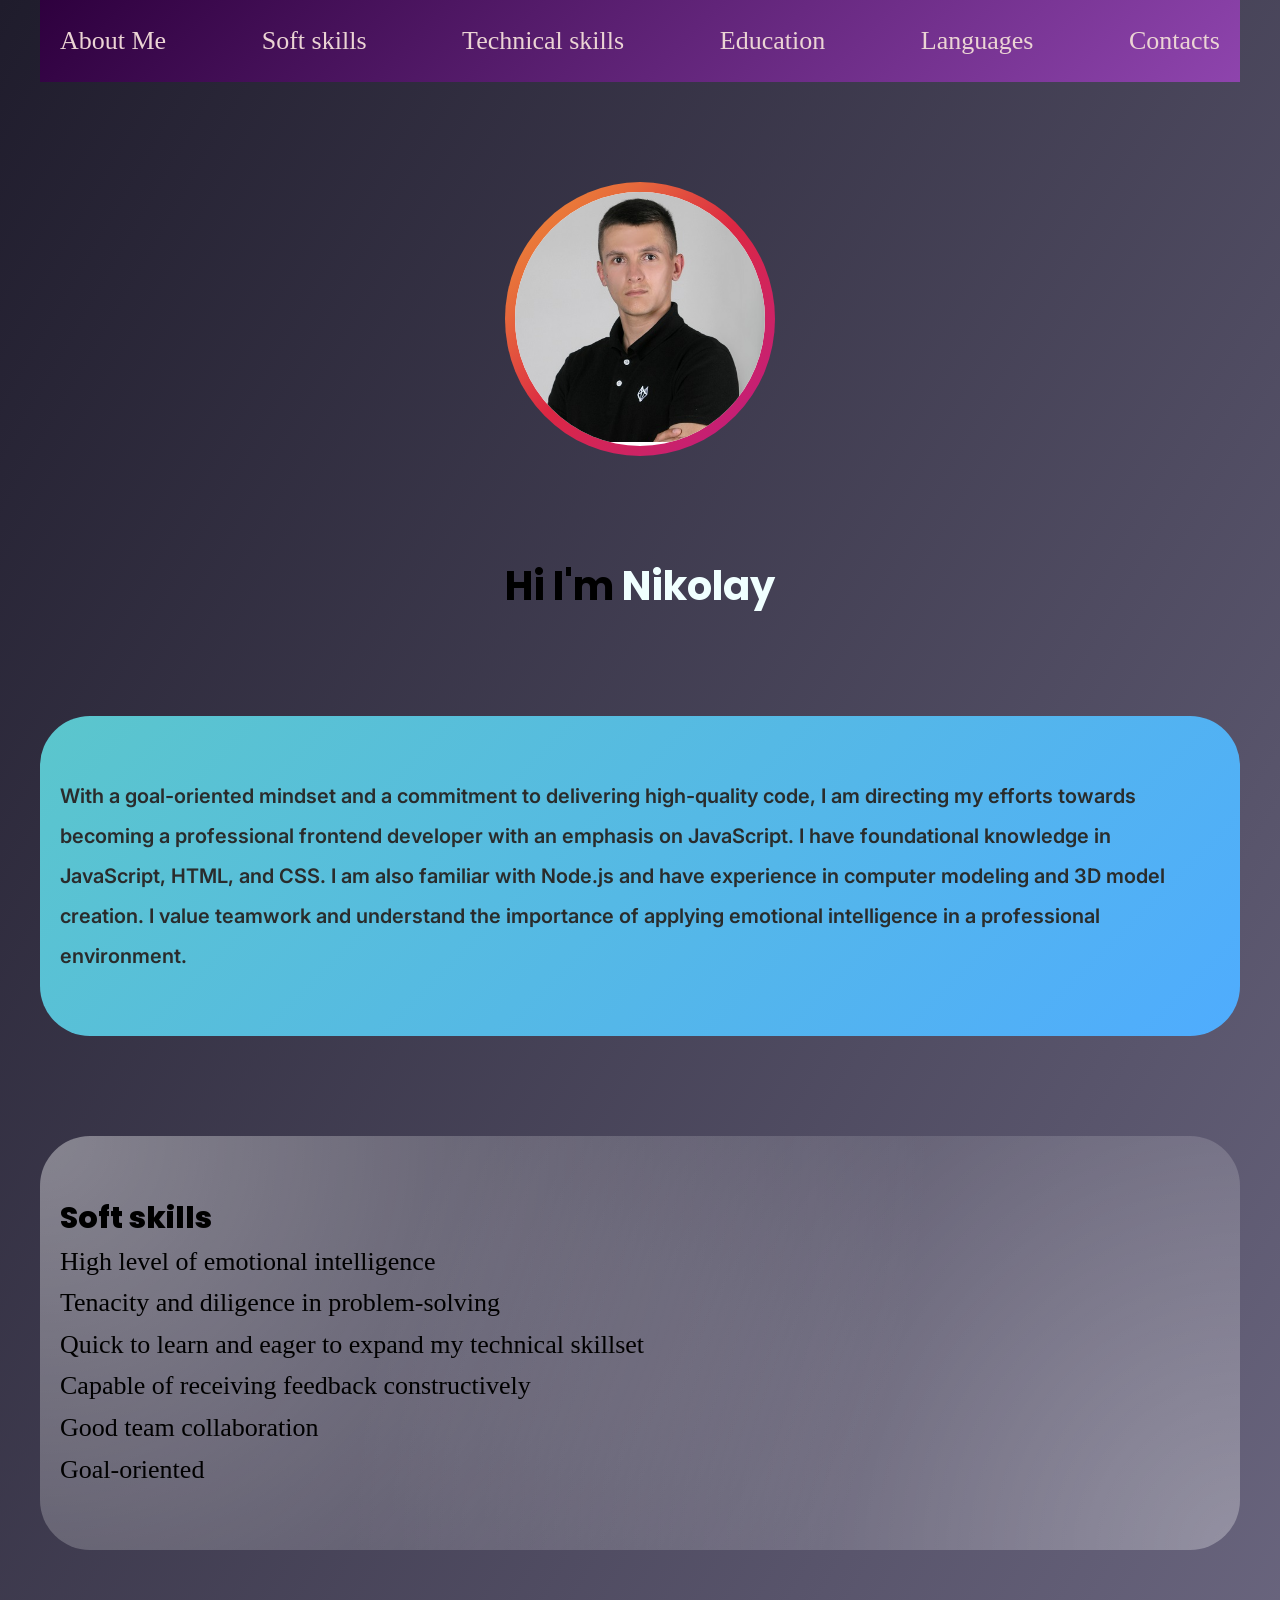
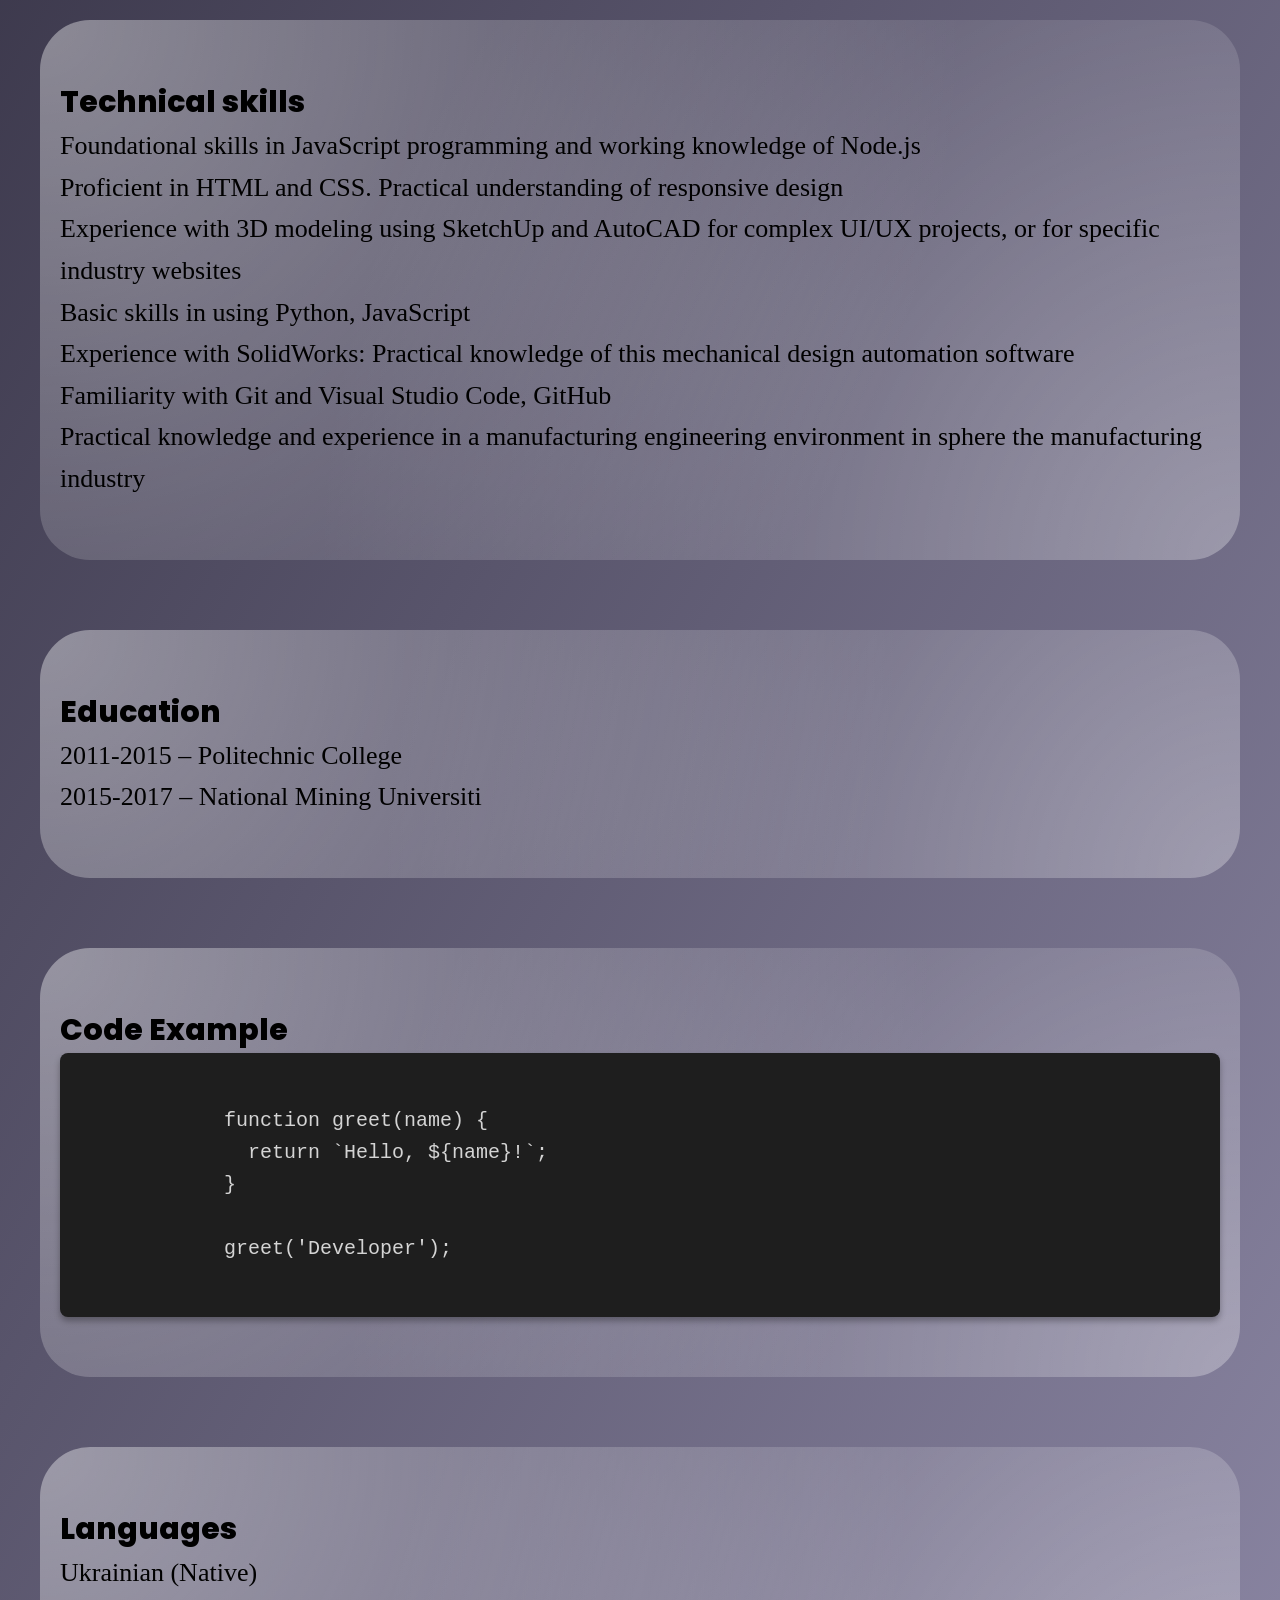
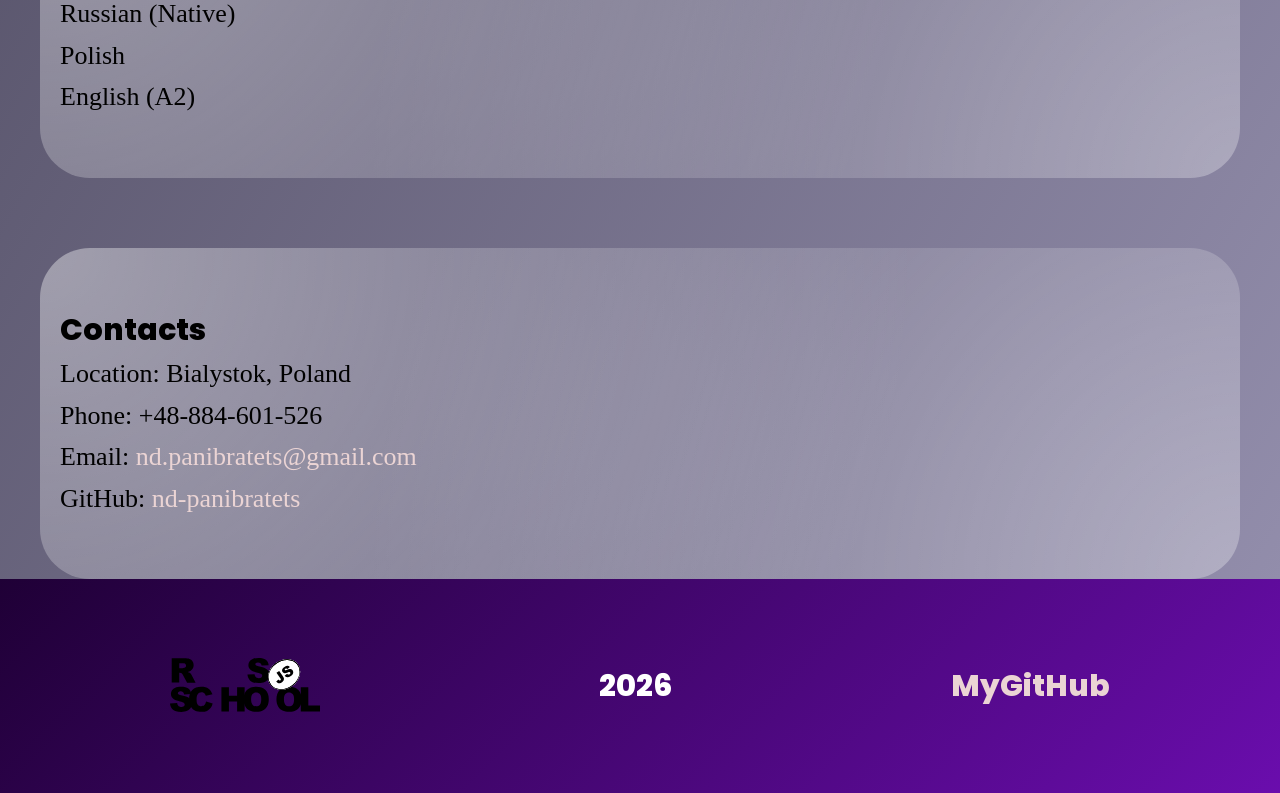
<file: index.html>
<!DOCTYPE html>
<html lang="en">

<head>
  <meta charset="UTF-8">
  <meta name="viewport" content="width=device-width, initial-scale=1.0">
  <link rel="stylesheet" href="style.css">
  <link href="https://fonts.googleapis.com/css2?family=Poppins:wght@300;400;600&display=swap" rel="stylesheet">
  <link rel="preconnect" href="https://fonts.googleapis.com">
  <link rel="preconnect" href="https://fonts.gstatic.com" crossorigin>
  <link
    href="https://fonts.googleapis.com/css2?family=Inter:ital,opsz,wght@0,14..32,100..900;1,14..32,100..900&display=swap"
    rel="stylesheet">
  <link rel="stylesheet" href="https://cdnjs.cloudflare.com/ajax/libs/font-awesome/6.4.0/css/all.min.css">
  <title>CV</title>
</head>

<body>
  <div class="wrapper">
    <header>
      <div class="container">
        <nav class="nav">
          <ul class="nav-items">
            <li>
              <a href="#About-me">About Me</a>
            </li>
            <li>
              <a href="#Soft-skills">Soft skills</a>
            </li>
            <li>
              <a href="#Technical-skills">Technical skills</a>
            </li>
            <li>
              <a href="#Education">Education</a>
            </li>
            <li>
              <a href="#Languages">Languages</a>
            </li>
            <li>
              <a href="#Contacts">Contacts</a>
            </li>
          </ul>
        </nav>
      </div>

    </header>

    <section class="container greetings">
      <h1>Hi I'm </h1>
      <div class="photo-wrapper">
        <div class="photo-border">
          <img class="object" src="P6143567.JPG" width="250" height="250" alt="my photo">
        </div>
      </div>

    </section>

    <div>
      <div class="container">
        <div class="about">
          <p id="About-me">With a goal-oriented mindset and a commitment to delivering high-quality code, I am
            directing my
            efforts
            towards becoming a professional frontend developer with an emphasis on JavaScript. I have
            foundational
            knowledge in JavaScript, HTML, and CSS. I am also familiar with Node.js and have experience in
            computer
            modeling and 3D model creation. I value teamwork and understand the importance of applying
            emotional
            intelligence in a professional environment.</p>
        </div>
      </div>
    </div>

    <section class="soft">
      <div class="container">
        <div class="soft-skills">
          <h2 id="Soft-skills">Soft skills</h2>
          <ul>
            <li>High level of emotional intelligence</li>
            <li>Tenacity and diligence in problem-solving</li>
            <li>Quick to learn and eager to expand my technical skillset</li>
            <li>Capable of receiving feedback constructively</li>
            <li>Good team collaboration</li>
            <li>Goal-oriented</li>
          </ul>
        </div>
      </div>
    </section>

    <section class="technical">
      <div class="container">
        <div class="technical-skills">
          <h2 id="Technical-skills">Technical skills</h2>
          <ul>
            <li>Foundational skills in JavaScript programming and working knowledge of Node.js</li>
            <li>Proficient in HTML and CSS. Practical understanding of responsive design</li>
            <li>Experience with 3D modeling using SketchUp and AutoCAD for complex UI/UX projects, or for
              specific
              industry websites</li>
            <li>Basic skills in using Python, JavaScript</li>
            <li>Experience with SolidWorks: Practical knowledge of this mechanical design automation
              software
            </li>
            <li>Familiarity with Git and Visual Studio Code, GitHub</li>
            <li>Practical knowledge and experience in a manufacturing engineering environment in sphere the
              manufacturing industry</li>
          </ul>
        </div>
      </div>
    </section>

    <section class="education">
      <div class="container">
        <div class="my-education">
          <h2 id="Education">Education</h2>
          <ul>
            <li>2011-2015 – Politechnic College</li>
            <li>2015-2017 – National Mining Universiti</li>
          </ul>
        </div>
      </div>
    </section>

    <section class="code-example">
      <div class="container">
        <div class="my-code">
          <h2 id="Code-Example">Code Example</h2>
          <pre><code>
            function greet(name) {
              return `Hello, ${name}!`;
            }

            greet('Developer');
      </code></pre>
        </div>
      </div>
    </section>

    <section class="languages">
      <div class="container">
        <div class="my-languages">
          <h2 id="Languages">Languages</h2>
          <ul>
            <li>Ukrainian (Native)</li>
            <li>Russian (Native)</li>
            <li>Polish</li>
            <li>English (A2)</li>
          </ul>
        </div>
      </div>
    </section>

    <section class="contacts">
      <div class="container">
        <div class="my-contacts">
          <h2 id="Contacts">Contacts</h2>
          <ul>
            <li>Location: Bialystok, Poland</li>
            <li>Phone: +48-884-601-526</li>
            <li>Email:
              <a href="nd.panibratets@gmail.com">nd.panibratets@gmail.com</a>
            </li>
            <li>GitHub:
              <a href="https://github.com/nd-panibratets">nd-panibratets</a>
            </li>
          </ul>
        </div>
      </div>
    </section>
  </div>

  <footer>
    <div class="container">
      <a href="https://app.rs.school/">
        <img src="rs-school-logo.svg" width="150" height="150" alt="logo_rs">
      </a>
      <h2>2026</h2>
      <a href="https://github.com/nd-panibratets">
        <h2>MyGitHub</h2>
      </a>
    </div>

  </footer>

</body>


</html>
</file>
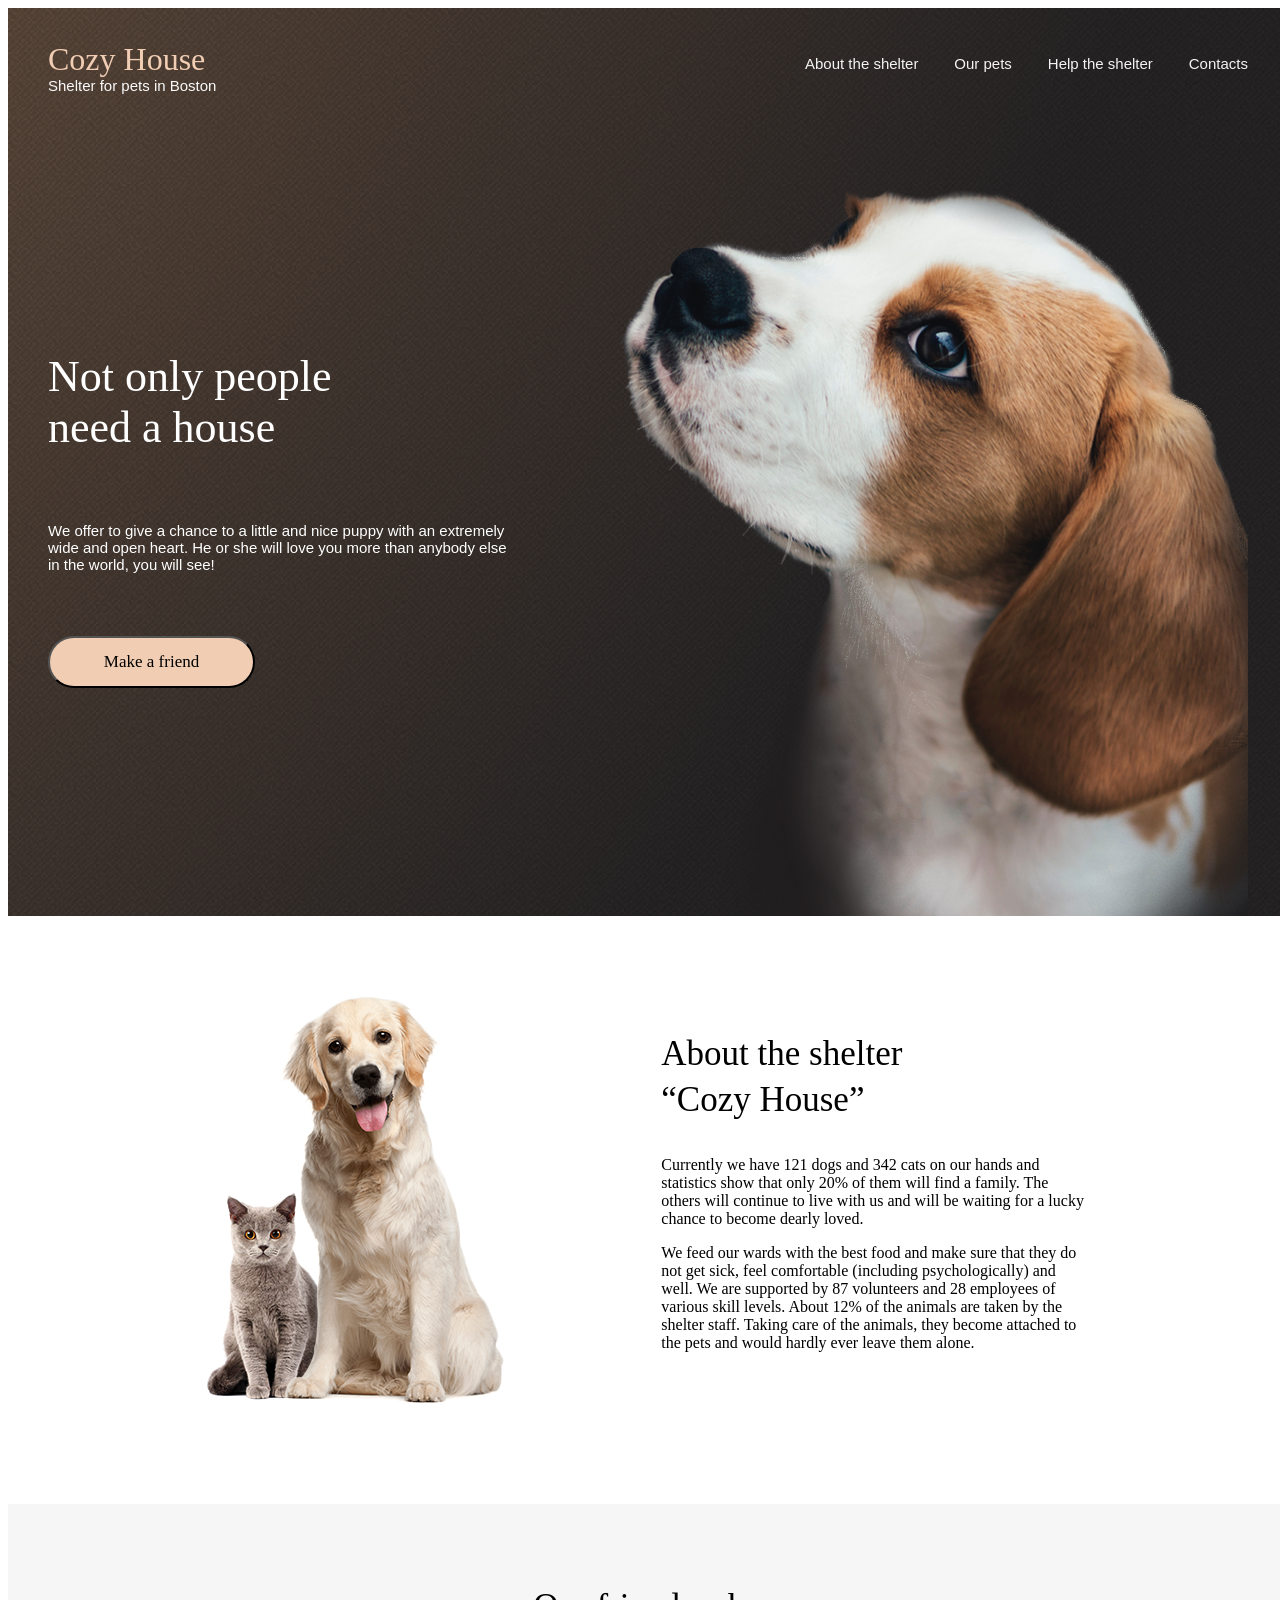
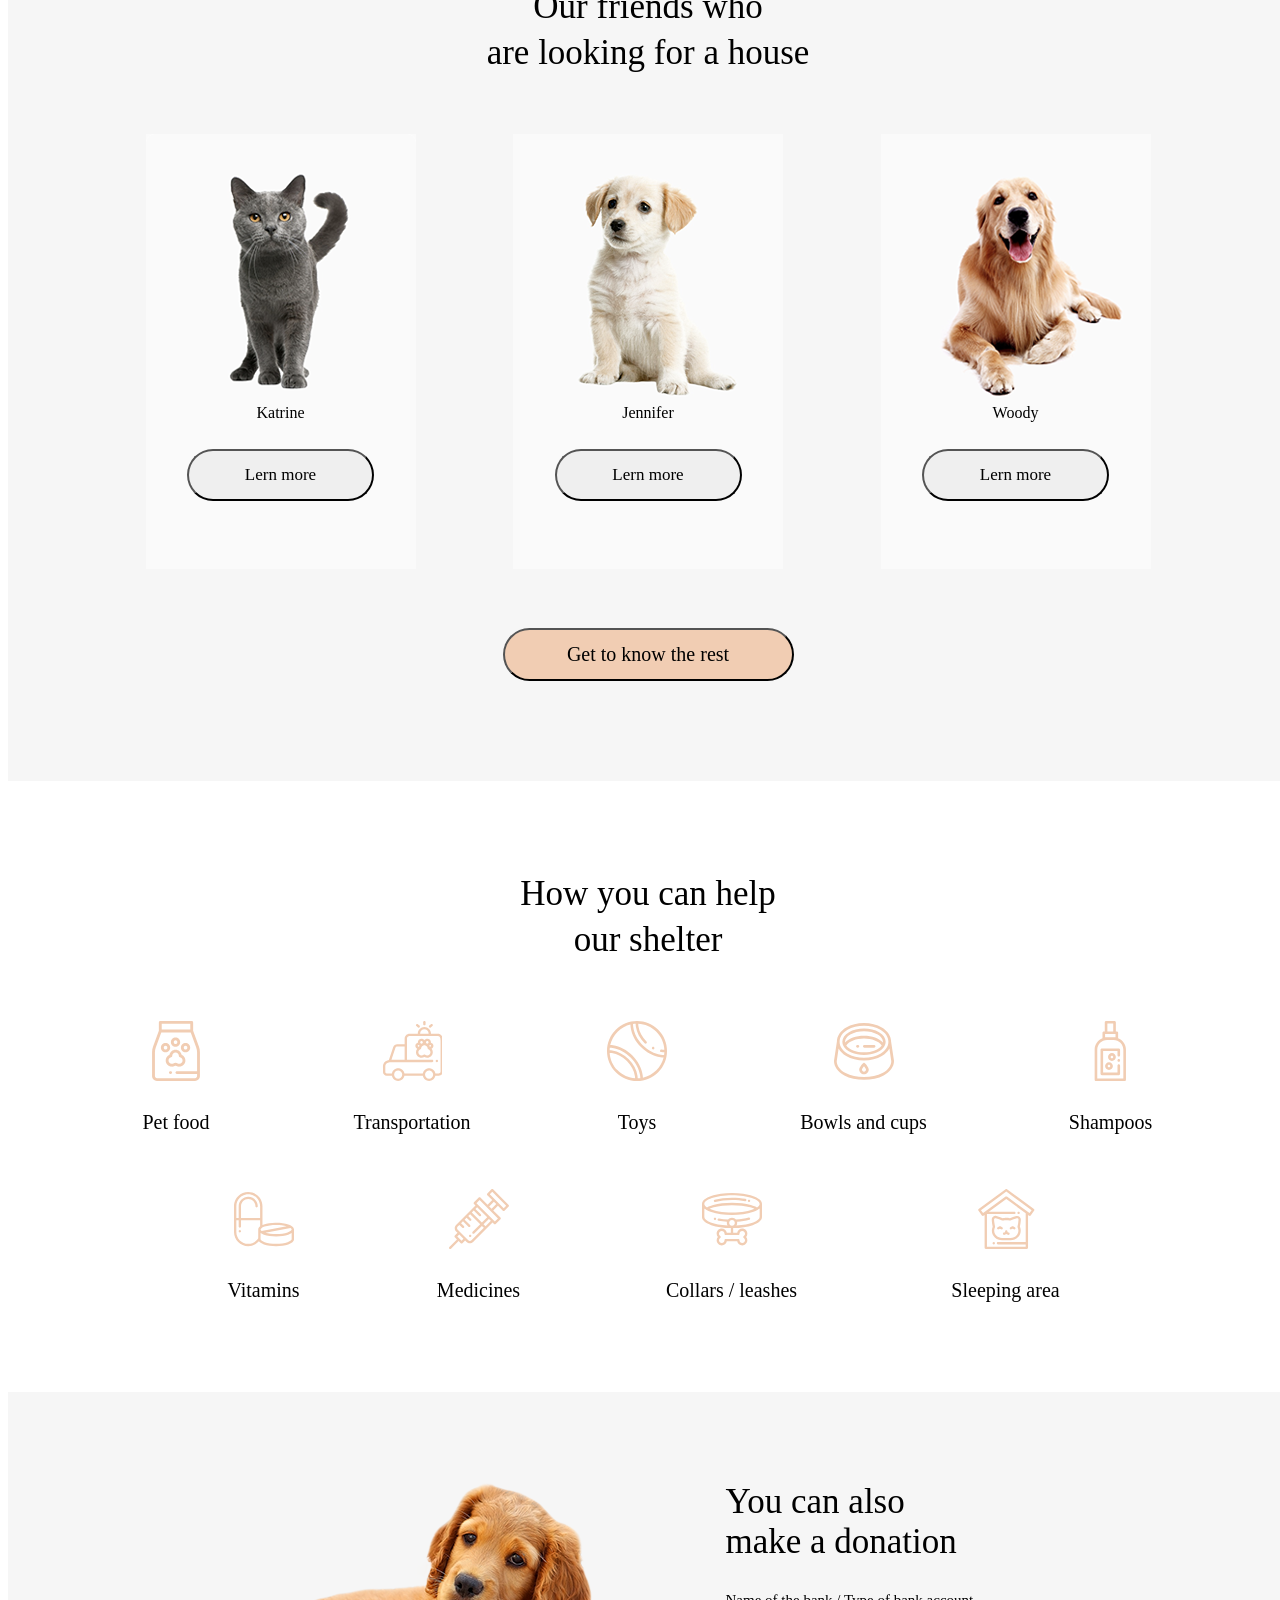
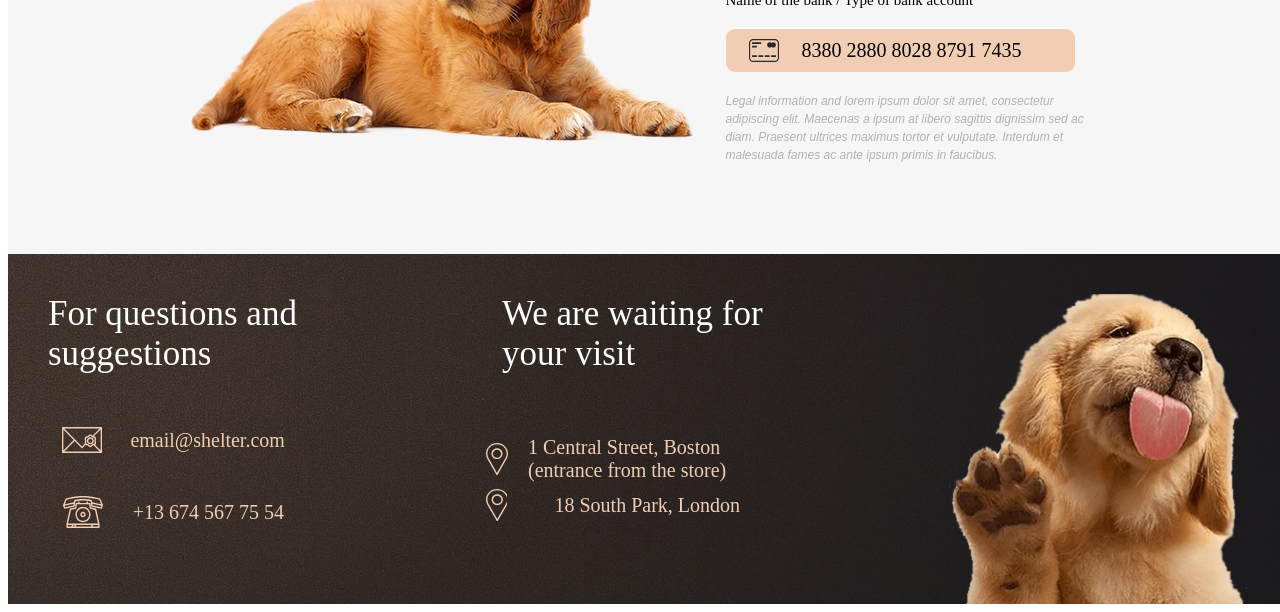
<file: shelter/main_1280.html>
<!DOCTYPE html>
<html lang="en">
<head>
    <meta charset="UTF-8">
    <meta name="viewport" content="width=device-width, initial-scale=1.0">
    <title>Main_1280</title>
    <link rel="stylesheet" href="style.css">
<body>
    <div class="container">
        <div class="wrapper">
            <header class="header">
                <div class="header-inner">
                    <div class="logo">
                        <p class="logo-title">Cozy House</p>
                        <p class="logo-subtitle">Shelter for pets in Boston</p>
                    
                    </div>
                    <nav class="menu">
                        <ul class="menu-list">
                            <li class="menu-list-item">
                                <a href="#about" class="">About the shelter</a>
                            </li>
                            <li class="menu-list-item">
                                <a href="#pets" class="">Our pets</a>
                            </li>
                            <li class="menu-list-item">
                                <a href="#help" class="">Help the shelter</a>
                            </li>
                            <li class="menu-list-item"><a href="#contacts" class="">Contacts</a>
                            </li>
                        </ul>
                    </nav>
                </div>
            </header>
            <section class="start-scrin">   
                <div class="not-only">
                   <div class="heading">
                        <p>Not only people need a house</p>
                   </div>
                   <div class="subheading">
                        <p>We offer to give a chance to a little and nice puppy with an extremely wide and open heart.
                            He or she will love you more than anybody else in the world, you will see!
                        </p>
                   </div>
                   <button class="button">Make a friend</button>
                   
                </div>
                <div class="object"></div>
            </section> 
        </div>
        <main class="main">
            <section class="about" id="about">
                <div class="about-content">
                    <div class="about-pets"></div>
                    <div class="content">
                        <p class="content-heding">About the shelter <br> “Cozy House”</p>
                        <p class="content-subhed">Currently we have 121 dogs and 342 cats on our hands and statistics show that only 20% of them will find a family.
                            The others will continue to live with us and will be waiting for a lucky chance to become dearly loved.
                        </p>
                        <p class="content-subhed-sec">We feed our wards with the best food and make sure that they do not get sick, feel comfortable (including psychologically) and well.
                            We are supported by 87 volunteers and 28 employees of various skill levels. About 12% of the animals are taken by the shelter staff.
                            Taking care of the animals, they become attached to the pets and would hardly ever leave them alone.
                        </p>
                    </div>
                </div>
            </section>
            <section class="pets" id="pets">
                <div class="pets-content">
                    <div class="heading-pets-content">
                        <h3>Our friends who
                            <br>are looking for a house</h3>
                    </div>
                    <div class="slider-pets">
                        <div class="katrine">
                            <div class="pets-katrine"></div>
                            <div class="pets-name">Katrine</div>
                            <button class="lern-more">Lern more</button>
                        </div>
                        <div class="jennifer">
                            <div class="pets-jannifer"></div>
                            <div class="pets-name">Jennifer</div>
                            <button class="lern-more">Lern more</button>
                        </div>
                        <div class="woody">
                            <div class="pets-woody"></div>
                            <div class="pets-name">Woody</div>
                            <button class="lern-more">Lern more</button>
                        </div>
                    </div>
                    <div>
                    <button class="primery">
                        <p>Get to know the rest</p>
                    </button>
                    </div>
                </div>
            </section>
            <section class="help" id="help">
                <div class="help-content">
                    <div class="help-heding">
                        <h3>How you can help
                            our shelter</h3>
                    </div>
                    <div class="help-list">
                        <div class="pet-food">
                            <div class="food-icon"></div>
                            <div class="food-list-name">Pet food</div>
                        </div>
                        <div class="pet-transport">
                            <div class="transport-icon"></div>
                            <div class="transport-list-name">Transportation</div>
                        </div>
                        <div class="pet-toys">
                            <div class="toys-icon"></div>
                            <div class="toys-list-name">Toys</div>
                        </div>
                        <div class="pet-bowls">
                            <div class="bowls-icon"></div>
                            <div class="bowls-list-name">Bowls and cups</div>
                        </div>
                        <div class="pet-shampoos">
                            <div class="shampoos-icon"></div>
                            <div class="shampoos-list-name">Shampoos</div>
                        </div>
                        <div class="pet-vitamins">
                            <div class="vitamins-icon"></div>
                            <div class="vitamins-list-name">Vitamins</div>
                        </div>
                        <div class="pet-medicines">
                            <div class="medicines-icon"></div>
                            <div class="medicines-list-name">Medicines</div>
                        </div>
                        <div class="pet-collars">
                            <div class="collars-icon"></div>
                            <div class="collars-list-name">Collars / leashes</div>
                        </div>
                        <div class="pet-sleeping">
                            <div class="sleeping-icon"></div>
                            <div class="sleeping-list-name">Sleeping area</div>
                        </div>
                        
                        </div>
                    </div>
                </section>
                <section class="donation">
                <div class="donation-content">
                    <div class="donation-object"></div>
                    <div class="donation-content-list">
                        <div class="donation-title">You can also <br>make a donation</div>
                        <div class="donation-subheading">Name of the bank / Type of bank account</div>
                        <div class="credit-card">
                            <div class="credit-card-connect">
                                <div class="card-icon"></div>
                                <div class="phone-number">8380 2880 8028 8791 7435</div>
                            </div>
                        </div>
                        <div class="donation-lega">Legal information and lorem ipsum dolor sit amet, consectetur adipiscing elit. 
                            Maecenas a ipsum at libero sagittis dignissim sed ac diam. 
                            Praesent ultrices maximus tortor et vulputate.
                            Interdum et malesuada fames ac ante ipsum primis in faucibus.
                        </div>
                    </div>
                </div>
            </section>
        </main>
        <footer class="footer">
            <div class="footer-content">
                <section class="contacts" id="contacts">
                    <div class="footer-title">For questions and suggestions</div>
                    <div class="footer-mail-list">
                        <div class="mail-icon"></div>
                        <div class="mail-mail">email@shelter.com</div>
                    </div>
                    <div class="footer-phone-list">
                        <div class="phone-icon"></div>
                        <div class="phone-phone">+13 674 567 75 54</div>
                    </div> 
                </section>
                <section class="locations">
                    <div class="location-title">We are waiting for your visit</div>
                    <div class="location-list">
                        <div class="location-first">
                            <div class="loc-icon"></div>
                            <div class="loc-first">1 Central Street, Boston (entrance from the store)</div>
                        </div>
                        <div class="location-second">
                            <div class="loc-icon"></div>
                            <div class="loc-second">18 South Park, London </div>
                        </div>
                    </div>
                </section>
                <section class="footer-object"></section>
            </div>
        </footer>
    </div>
</body>
</html>
</file>
<file: style.css>
h1{
    font-family: 'Poppins';
    font-weight: 700;
    font-size: 40px;
}   

h1::after{
    content: ' Nikolay';
    font-family: 'Poppins';
    font-weight: 700;
    font-size: 40px;
    color: azure;
}

h2{
    font-family: 'Poppins', sans-serif;
    font-weight: 800;
    font-size: 30px;
}

p{   
    font-family: 'Inter' ;
    font-weight: 600;
    font-size: 20px;
    line-height: 2;
    color: rgb(42, 44, 44);
}

* {
    margin: 0;
    padding: 0;
    box-sizing: border-box;
}

.wrapper{
    background: linear-gradient(120deg, #1f1c2c, #928dab);
}

.container {
    max-width: 1200px;
    margin: 0 auto; 
}

.nav-items{
    display: flex;
    justify-content: space-between;
    background: linear-gradient(135deg, #2e003e, #8e44ad);
    padding: 20px;
}

ol{
    font-family: 'Montserrat';
    font-weight: 300;
    font-size: 26px;
    line-height: 1.6;
    list-style: none;
}

li{
    font-family: 'Montserrat';
    font-weight: 300;
    font-size: 26px;
    line-height: 1.6;
    list-style: none;
}

li.nav{
    list-style: none;
}

a{
    text-decoration: none;
    color: rgb(235, 212, 212);
}

.photo-wrapper {
    margin: 100px;
    background: linear-gradient(135deg, #f09433, #e6683c, #dc2743, #cc2366, #bc1888);
    padding: 10px;            /* Толщина градиентной рамки */
    border-radius: 50%;
    display: inline-block;
}

.photo-border {
    background-color: white;  /* Или фон страницы */
    border-radius: 50%;
    overflow: hidden;
}

.photo {
    display: block;
    width: 250px;
    height: 250px;
    border-radius: 50%;
    object-fit: cover;
}



.greetings{
    display: flex;
    flex-direction: column-reverse;
    align-items: center;

}

.about{
    margin-top: 100px ;
    margin-bottom: 100px;
    position: relative;
    z-index: 1;
    padding: 60px 20px;
}

.about::before{
    content: "";
    position: absolute;
    top: 0;
    left: 0;
    width: 100%;
    height: 100%;
    border-radius: 50px;
    background: linear-gradient(135deg, #5bc6cc, #4facfe);

    z-index: -1;
}

.soft-skills {
    margin-top: 70px;
    position: relative;
    z-index: 1;
    padding: 60px 20px;
}

.soft-skills::before {
    content: "";
    position: absolute;
    top: 0;
    left: 0;
    width: 100%;
    height: 100%;
    border-radius: 50px;
    background: radial-gradient(circle at top left, rgba(255,255,255,0.4), transparent 70%),
                    radial-gradient(circle at bottom right, rgba(255,255,255,0.3), transparent 70%);
    z-index: -1;
}

.technical-skills{
    margin-top: 70px;
    position: relative;
    z-index: 1;
    padding: 60px 20px;
}

.technical-skills::before{
    content: "";
    position: absolute;
    top: 0;
    left: 0;
    width: 100%;
    height: 100%;
    border-radius: 50px;
    background: radial-gradient(circle at top left, rgba(255,255,255,0.4), transparent 70%),
                radial-gradient(circle at bottom right, rgba(255,255,255,0.3), transparent 70%);
                
    z-index: -1;
}

.my-education{
    margin-top: 70px;
    position: relative;
    z-index: 1;
    padding: 60px 20px;
}

.my-education::before{
    content: "";
    position: absolute;
    top: 0;
    left: 0;
    width: 100%;
    height: 100%;
    border-radius: 50px;
    background: radial-gradient(circle at top left, rgba(255,255,255,0.4), transparent 70%),
                radial-gradient(circle at bottom right, rgba(255,255,255,0.3), transparent 70%);
    z-index: -1;
}


.my-languages{    
    margin-top: 70px;
    position: relative;
    z-index: 1;
    padding: 60px 20px;
}

.my-languages::before{
    content: "";
    position: absolute;
    top: 0;
    left: 0;
    width: 100%;
    height: 100%;
    border-radius: 50px;
    background: radial-gradient(circle at top left, rgba(255,255,255,0.4), transparent 70%),
                radial-gradient(circle at bottom right, rgba(255,255,255,0.3), transparent 70%);
    z-index: -1;
}

.my-contacts{
    margin-top: 70px;
    position: relative;
    z-index: 1;
    padding: 60px 20px;
}

.my-contacts::before{
    content: "";
    position: absolute;
    top: 0;
    left: 0;
    width: 100%;
    height: 100%;
    border-radius: 50px;
    background: radial-gradient(circle at top left, rgba(255,255,255,0.4), transparent 70%),
                radial-gradient(circle at bottom right, rgba(255,255,255,0.3), transparent 70%);
    z-index: -1;
}

footer .container {
    display: flex;
    align-items: center;
    gap: 20px;
    justify-content: space-around;
}



footer {   
    background: linear-gradient(135deg, #1f0036, #6a0dad);
    color: white;
    padding: 30px;
    text-align: center;
}

.my-code {
    margin-top: 70px;
    position: relative;
    z-index: 1;
    padding: 60px 20px;
}

.my-code::before {
    content: "";
    position: absolute;
    top: 0;
    left: 0;
    width: 100%;
    height: 100%;
    border-radius: 50px;
    background: radial-gradient(circle at top left, rgba(255,255,255,0.4), transparent 70%),
                radial-gradient(circle at bottom right, rgba(255,255,255,0.3), transparent 70%);
    z-index: -1;
}

pre {
    background-color: #1e1e1e;
    color: #d4d4d4;
    padding: 20px;
    border-radius: 8px;
    overflow-x: auto;
    font-family: 'Courier New', monospace;
    font-size: 14px;
    line-height: 1.6;
    box-shadow: 0 4px 6px rgba(0, 0, 0, 0.3);
}

code {
    font-family: 'Courier New', monospace;
    font-size: 20px;
    color: #d4d4d4;
}

@media (max-width: 768px){
  .nav-items{
    display: none;
  }
}
</file>
<file: shelter/style.css>
ul{
    list-style-type: none;
   
}

a{
    text-decoration: none;
    font-family: Arial, Helvetica, sans-serif;
    color: rgb(245, 244, 244);
    font-size: 15px;
}


h3{
    font-family: 'Georgia';
    font-style: normal;
    font-weight: 400;
    font-size: 35px;
    line-height: 130%;
    margin: 0%;
    text-align: center;
}


.menu-our .menu-list-item a{
    font-family: Arial, Helvetica, sans-serif;
    font-size: 15px;
    color: #292929;
}



.container{
    
    max-width: 1280px;
    height: 3796px;
    margin: 0 auto;
    
     
}

.wrapper{
    width: 1280px;
    height: 908px;
    background-image: url(./img/start-screen-gradient-background.png);
}

.wrapper-our{
    width: 1280px;
    height: 908px;
}

.header{
    max-width: 1220px;
    height: 60px;
    padding: 10px 10px 10px 10px;    
    position: absolute;
    margin: 20px 30px;
}

.header-inner{
    width: 1200px;
    height: 60px;
    display: flex;
    justify-content: space-between;
    
}

.menu{
    width: 443px;
    height: 27px;
    gap: 35px;
    margin: 0px;
}



.logo{
    width: 184px;
    height: 60px;

    display: flex;
    flex-direction: column;
    justify-content: center
}

.logo-title{
    font-family: 'Georgia';
    font-style: normal;
    font-weight: 400;
    font-size: 32px;
    line-height: 110%;
    margin: 0;
    color: #F1CDB3;
}



.logo-title-second{
    font-family: 'Georgia';
    font-style: normal;
    font-weight: 400;
    font-size: 32px;
    line-height: 110%;
    margin: 0;
    color: #292929;
}

.logo-subtitle{
    font-size: 15px;
    font-family: Arial, Helvetica, sans-serif;
    margin: 0px;
    color: #FAFAFA;
}





.menu{
    width: 443px;
    height: 27px;
    display: flex;
    justify-content: center;

}
.menu-list{
    width: 443px;
    height: 27px;
    display: flex;
    justify-content: space-between;
    padding-top: 16.5px;
    padding-bottom: 16.5px;
    padding-left: 0px;
    margin: 0px;
  

}

.menu-list-item a{
    font-family: Arial, "Helvetica Neue", Helvetica, sans-serif;
    font-size: 15px;

}

.start-scrin{
    width: 1200px;
    height: 728px;
    margin: 0 auto;
    display: flex;
    justify-content: space-between;
    padding-top: 180px;
}

.not-only{
    width: 460px;
    height: 322px;
    flex-direction: column;
    align-content: flex-start;
    padding-top: 163px;
    color: #FFFFFF;
}

.heading{
    width: 310px;
    height: 114px;
    font-family: Georgia, 'Times New Roman', Times, serif;
    font-size: 44px;
    padding-bottom: 42px;
}
.heading p{
    margin: 0px;
    
}

.subheading{
    font-family: Arial, Helvetica, sans-serif;
    font-size: 15px;
    width: 460px;
    height: 72px;
    padding-bottom: 42px;
}
.button{
    font-family: Georgia, 'Times New Roman', Times, serif;
    font-size: 17px;
    width: 207px;
    height: 52px;
    border-radius: 100px;
    background: #F1CDB3;
    position: absolute;
}

.object{
    width: 628px;
    height: 728px;
    background-image: url(./img/start-screen-puppy.svg);
}

.main{
    /* width: 1280px; */
    /* height: 522px; */
}

.about{
    width: 1280px;
    height: 588px;
    
    
}

.about-content{
    width: 1200px;
    height: 408px;
    padding: 80px 40px 100px 40px ;
    display: flex;
    justify-content: space-evenly;
}


.about-pets{
    width: 300px;
    height: 408px;
    background-image: url(./img/about-pets.svg);
    
}

.content{
    width: 430px;
    height: 380px;
    
}

.content-heding{
    width: 370px;
    height: 90px;
    font-family:Georgia, 'Times New Roman', Times, serif ;
    font-size: 35px;
    line-height: 130%;
    letter-spacing: 6%;
}

.content-subhed{
    
}

.content-subhed-sec{
    width: 430px;
    height: 144px;
}

.pets{
    width: 1280px;
    height: 877px;
    background-color: #F6F6F6;
}

.pets-content{
    width: 1200px;
    height: 697px;
    padding: 80px 40px 100px 40px;
    
    display: flex;
    flex-direction: column;
    align-items: center;
    justify-content: space-between;
    
}

.heading-pets-content{
    width: 400px;
    height: 90px;
    
}

.slider-pets{
    width: 1200px;
    height: 435px;
    display: flex;
    justify-content: space-evenly;
    
}

.primery{

    width: 291px;
    height: 53px;
    border-radius: 100px;
    background: #F1CDB3;
    
}

.primery p{
    font-family: Georgia, 'Times New Roman', Times, serif;
    font-size: 20px;
    margin: 0px;
}
heading-pets-content h3{
    position: absolute;
}



.katrine{
    width: 270px;
    height: 435px;
    background-color: #FAFAFA;
    display: flex;
    flex-direction: column;
    align-items: center;
}

.jennifer{
    width: 270px;
    height: 435px;
    background-color: #FAFAFA;
    display: flex;
    flex-direction: column;
    align-items: center;
}

.woody{
    width: 270px;
    height: 435px;
    background-color: #FAFAFA;
    display: flex;
    flex-direction: column;
    align-items: center;
}



.pets-name{
    width: 129px;
    height: 45px;
    display: flex;
    justify-content: center;

}
.lern-more{
    width: 187px;
    height: 52px;
    border-radius: 100px;
    font-family: Georgia, 'Times New Roman', Times, serif;
    font-size: 17px;
}

.pets-katrine{
    width: 270px;
    height: 270px;
    background-image: url(./img/pets-katrine.svg);
}

.pets-jannifer{
    width: 270px;
    height: 270px;
    background-image:url(./img/pets-jennifer.svg)

}

.pets-woody{
    width: 270px;
    height: 270px;
    background-image:url(./img/pets-woody.svg)
}

.help{
    width: 1280px;
    height: 611px;
    display: flex;
    align-items: center;
    justify-content: center;
    flex-direction: column;
}

.help-content{
    width: 1200px;
    height: 431px;
    flex-direction: column;
    align-items: center;
    display: flex;
}

.help-heding{
    width: 308px;
    height: 90px;
    display: flex;
    font-family: Georgia, 'Times New Roman', Times, serif;
    font-size: 35px;
}

.help-list{
    width: 1026px;
    height: 281px;
    padding-top: 60px;
    display: flex;
    flex-wrap:wrap;
    gap: 120px;
    justify-content: center;
    row-gap: 55px;
}


.food-icon, .transport-icon, .toys-icon, .bowls-icon, .shampoos-icon,
.vitamins-icon, .medicines-icon, .collars-icon, .sleeping-icon{
    width: 60px;
    height: 60px;
}
.food-icon{
    background-image: url(./img/icon-pet-food.svg);
}
.toys-icon{
    background-image: url(./img/icon-toys.svg);
}
.transport-icon{
    background-image: url(./img/icon-transportation.svg)
}
.bowls-icon{
    background-image: url(./img/icon-bowls-and-cups.svg)
}
.shampoos-icon{
    background-image: url(./img/icon-shampoos.svg)
}
.vitamins-icon{
    background-image: url(./img/icon-vitamins.svg)
}
.medicines-icon{
    background-image: url(./img/icon-medicines.svg)
}
.collars-icon{
    background-image: url(./img/icon-collars-leashes.svg)
}
.sleeping-icon{
    background-image:url(./img/icon-sleeping-area.svg)
}
  
.pet-food{
    width: 82px;
    height: 113px;
    display: flex;
    flex-direction: column;
    justify-content: space-between;
    align-items: center;
   
}

.pet-transport{
    width: 150px;
    height: 113px;
    display: flex;
    flex-direction: column;
    justify-content: space-between;
    align-items: center;
}

.pet-toys{
    width: 60px;
    height: 113px;
    display: flex;
    flex-direction: column;
    justify-content: space-between;
    align-items: center;
}

.pet-bowls{
    width: 153px;
    height: 113px;
    display: flex;
    flex-direction: column;
    justify-content: space-between;
    align-items: center;
}

.pet-shampoos{
    width: 101px;
    height: 113px;
    display: flex;
    flex-direction: column;
    justify-content: space-between;
    align-items: center;
}

.pet-vitamins{
    width: 89px;
    height: 113px;
    display: flex;
    flex-direction: column;
    justify-content: space-between;
    align-items: center;
}

.pet-medicines{
    width: 101px;
    height: 113px;
    display: flex;
    flex-direction: column;
    justify-content: space-between;
    align-items: center;
}

.pet-collars{
    width: 165px;
    height: 113px;
    display: flex;
    flex-direction: column;
    justify-content: space-between;
    align-items: center;
}

.pet-sleeping{
    width: 143px;
    height: 113px;
    display: flex;
    flex-direction: column;
    justify-content: space-between;
    align-items: center;
}

.food-list-name{
    width: 82px;
    height: 23px;
    display: flex;
    justify-content: center;
    font-family: Georgia, 'Times New Roman', Times, serif;
    font-size: 20px;
}

.transport-list-name{
    width: 150px;
    height: 23px;
    display: flex;
    justify-content: center;
    font-family: Georgia, 'Times New Roman', Times, serif;
    font-size: 20px;

}

.toys-list-name{
    width: 46px;
    height: 23px;
    display: flex;
    justify-content: center;
    font-family: Georgia, 'Times New Roman', Times, serif;
    font-size: 20px;

}

.bowls-list-name{
    width: 153px;
    height: 23px;
    display: flex;
    justify-content: center;
    font-family: Georgia, 'Times New Roman', Times, serif;
    font-size: 20px;
}

.shampoos-list-name{
    width: 101px;
    height: 23px;
    display: flex;
    justify-content: center;
    font-family: Georgia, 'Times New Roman', Times, serif;
    font-size: 20px;
}

.vitamins-list-name{
    width: 89px;
    height: 23px;
    display: flex;
    justify-content: center;
    font-family: Georgia, 'Times New Roman', Times, serif;
    font-size: 20px;
}

.medicines-list-name{
    width: 101px;
    height: 23px;
    display: flex;
    justify-content: center;
    font-family: Georgia, 'Times New Roman', Times, serif;
    font-size: 20px;
}

.collars-list-name{
    width: 165px;
    height: 23px;
    display: flex;
    justify-content: center;
    font-family: Georgia, 'Times New Roman', Times, serif;
    font-size: 20px;
}

.sleeping-list-name{
    width: 143px;
    height: 23px;
    display: flex;
    justify-content: center;
    font-family: Georgia, 'Times New Roman', Times, serif;
    font-size: 20px;
}

.donation{
    width: 1280px;
    height: 462px;
    display: flex;
    align-items: center;
    justify-content: center;
    flex-direction: column;
    background-color: #F6F6F6;
}

.donation-content{
    width: 915px;
    height: 282px;
    display: flex;
    justify-content: space-between;
}

.donation-object{
    width: 505px;
    height: 261px;
    
    background-image: url(./img/donation-dog.svg);
}

.donation-lega{
    width: 380px;
    height: 72px;
    display: flex;
}
.donation-content-list{
    width: 380px;
    height: 282px;
    display: flex;
    flex-direction: column;
    justify-content: space-between;
}

.donation-title{
    width: 300px;
    height: 90px;
    font-family: Georgia, 'Times New Roman', Times, serif;
    font-size: 35px;
    letter-spacing: 6%;
}

.donation-subheading{
    width: 307px;
    height: 17px;
    font-family: Georgia, 'Times New Roman', Times, serif;
    font-size: 15px;
}

.credit-card{
    width: 349px;
    height: 43px;
    display: flex;
    align-items: center;
    background-color: #F1CDB3;
    border-radius: 9px;
}

.credit-card-connect{
    width: 319px;
    height: 23px;
    display: flex;
    font-family: Georgia, 'Times New Roman', Times, serif;
    font-size: 20px;
    justify-content: space-evenly;
}
.card-icon{
    width: 30px;
    height: 23px;
    background-image: url(./img/credit-card.svg);

}

.donation-lega{
    width: 380px;
    height: 72px;
    font-family: Arial, Helvetica, sans-serif;
    font-size: 12px;
    font-style: italic;
    line-height: 18px;
    color: #B2B2B2;
}

.footer{
    width: 1280px;
    height: 350px;
    background-image: url(./img/footer-background.png);
    display: flex;
    justify-content: space-around;
    flex-wrap: nowrap;
    flex-direction: row;
    align-items: flex-end;
}

.footer-content{
    width: 1200px;
    height: 310px;
    display: flex;
    display: flex;
    justify-content: center;
    gap: 160px;
}

.contacts{
    width: 278px;
    height: 234px;
    display: flex;
    flex-direction: column;
    justify-content: space-between;
}

.footer-title{
    width: 278px;
    height: 90px;
    display: flex;
    font-family: Georgia, 'Times New Roman', Times, serif;
    font-size: 35px;
    color: #FFFFFF;
    letter-spacing: 6%;
}

.footer-mail-list{
    width: 251px;
    height: 32px;
    display: flex;
    justify-content: space-around;
    align-items: center;
    
}

.mail-icon{
    width: 40px;
    height: 32px;
    background-image: url(./img/icon-email.svg);
}
.mail-mail{
    font-family: Georgia, 'Times New Roman', Times, serif;
    font-size: 20px;
    color: #F1CDB3;
    letter-spacing: 6%;
    line-height: 115%;
}

.footer-phone-list{
    width: 251px;
    height: 32px;
    display: flex;
    justify-content: space-around;
    align-items: center;
}

.phone-icon{
    width: 40px;
    height: 32px;
    background-image: url(./img/icon-phone.svg);
}

.phone-phone{
    font-family: Georgia, 'Times New Roman', Times, serif;
    font-size: 20px;
    color: #F1CDB3;
    letter-spacing: 6%;
    line-height: 115%;
}

.locations{
    width: 302px;
    height: 234px;
    display: flex;
    align-items: center;
    flex-direction: column;
    align-content: center;
    justify-content: space-between;
}

.location-title{
    width: 270px;
    height: 90px;
    font-family: Georgia, 'Times New Roman', Times, serif;
    font-size: 35px;
    color: #FFFFFF;
    letter-spacing: 6%;
    font-style: normal;
}

.location-first{
    width: 302px;
    height: 46px;
    display: flex;
    justify-content: space-between;
    align-items: center;
}


.location-second{
    width: 302px;
    height: 46px;
    display: flex;
    justify-content: space-between;
    align-items: center;
}

.loc-icon{
    width: 22px;
    height: 32px;
    background-image: url(./img/icon-marker.svg);
}

.loc-first{

    width: 260px;
    height: 46px;
    font-family: Georgia, 'Times New Roman', Times, serif;
    font-size: 20px;
    color: #F1CDB3;
    letter-spacing: 6%;
    line-height: 115%;
}

.loc-second{
    width: 302px;
    height: 32px;
    font-family: Georgia, 'Times New Roman', Times, serif;
    font-size: 20px;
    color: #F1CDB3;
    letter-spacing: 6%;
    line-height: 115%;
    display: flex;
    justify-content: space-around;
    align-items: center;
    align-content: center;
    flex-direction: row;
}

.loc-icon-second{
    width: 22px;
    height: 32px;
    background-image: url(./img/icon-marker.svg);
}

.footer-object{
    width: 300px;
    height: 310px;
    background-image: url(./img/footer-puppy.svg);
}
</file>
